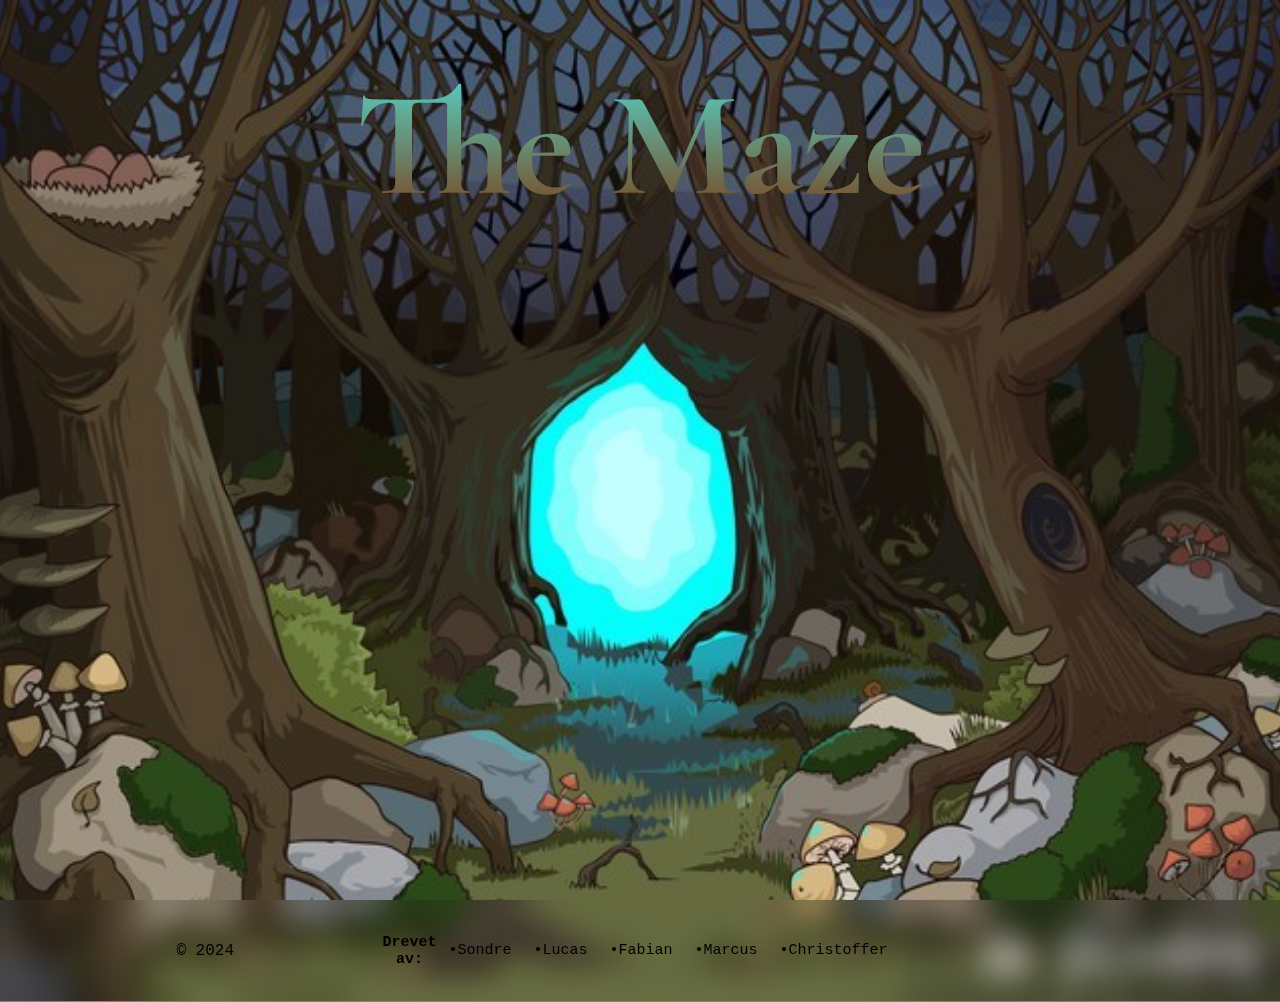
<file: index.html>
<!DOCTYPE html>
<html lang="en">

<head>
    <meta charset="UTF-8">
    <meta name="viewport" content="width=device-width, initial-scale=1.0">
    <title>The Maze</title>
    <link rel="stylesheet" href="style.css">
    <link rel="stylesheet" href="maze.css">
    <link href='https://unpkg.com/boxicons@2.1.4/css/boxicons.min.css' rel='stylesheet'>
    <link rel="preconnect" href="https://fonts.googleapis.com">
    <link rel="preconnect" href="https://fonts.gstatic.com" crossorigin>
    <link
        href="https://fonts.googleapis.com/css2?family=Cormorant+Garamond:ital,wght@0,300;0,400;0,500;0,600;0,700;1,300;1,400;1,500;1,600;1,700&family=Jacquarda+Bastarda+9&display=swap"
        rel="stylesheet">
    <link rel="stylesheet" href="style_memory.css">
    <link rel="stylesheet" href="mulvarp.css">
</head>

<body class="intro">
    <section class="body_portal">


        <section class="sec">
            <h1 class="introH1">The Maze</h1>
            <div class="clipPath-overgang"></div>
            <div id="gate"></div>
        </section>



        <footer class="footer">
            <div class="arstall">© 2024</div>
            <div class="drevet_av">
                <table>
                    <tr>
                        <th>Drevet av:</th>
                        <td class="td_footer">•Sondre</td>
                        <td class="td_footer">•Lucas</td>
                        <td class="td_footer">•Fabian</td>
                        <td class="td_footer">•Marcus</td>
                        <td class="td_footer">•Christoffer</td>
                    </tr>
                </table>
            </div>

        </footer>
    </section>

    <section class="body_maze">

        <div id="maze" class="maze_container">

            <div id="prikk" class="prikk"></div>
        </div>



        <div class="knapp">
            <button id="knapp" onclick="myFunction()"> Trykk meg</button>
        </div>

        <div id="meny" class="meny">
            <div class="overskrift">
                <p></p>
                <p class="endre_figur"> Endre figuren</p>
                <i onclick="myFunctionX()" id="icon" class='bx bx-x'></i>
            </div>

            <div class="farge">
                <p class="farge_tekst"> Farger </p>
                <div onclick="myFunctionRed()" id="red" class="farge_div_1"></div>
                <div onclick="myFunctionBlue()" id="blue" class="farge_div_2"></div>
                <div onclick="myFunctionGreen()" id="green" class="farge_div_3"></div>
                <div onclick="myFunctionYellow()" id="yellow" class="farge_div_4"></div>
                <div onclick="myFunctionPurple()" id="purple" class="farge_div_5"></div>
                <div onclick="myFunctionBrown()" id="brown" class="farge_div_6"></div>
                <div onclick="myFunctionGrey()" id="grey" class="farge_div_7"></div>
                <div onclick="myFunctionPink()" id="pink" class="farge_div_8"></div>
                <div onclick="myFunctionBlack()" id="black" class="farge_div_9"></div>
            </div>
            <br>
            <div class="form">
                <p class="form_tekst">Former</p>
                <div onclick="myFunctionCircle()" id="circle" class="form_div_1"></div>
                <div onclick="myFunctionSquare()" id="square" class="form_div_2"></div>
                <div onclick="myFunctionEllipse()" id="ellipse" class="form_div_3"></div>
                <div onclick="myFunctionRoundedSquare()" id="roundedSquare" class="form_div_4"></div>
                <div onclick="myFunctionEmoji1()" class="form_div_5"> ⭐️</div>
                <div onclick="myFunctionEmoji2()" class="form_div_6"> 🌮</div>
                <div onclick="myFunctionEmoji3()" class="form_div_7"> 🏀</div>
                <div onclick="myFunctionEmoji4()" class="form_div_8"> 🚁</div>
                <div onclick="myFunctionEmoji5()" class="form_div_9"> 🗿</div>

            </div>

        </div>

        <img id="key_image1" src="Bilder/key1.jpg">
        <img id="key_image2" src="Bilder/key2.jpg">
        <img id="key_image3" src="Bilder/key3.jpg">
        <img id="arrow_image" src="Bilder/arrow1.jpg">

        <div id="keys_abc" class="keys_abc">
            <div id="keys_counter" class="keys_counter"> Nøkler samlet</div>
            <div class="keys_container">
                <div class="key_position_1"></div>
                <div class="key_position_2"></div>
                <div class="key_position_3"></div>
            </div>

        </div>
        <div id="gratulerer" class="gratulerer"> Gratulerer! Du klarte det</div>

        <div id="ti_sekunder" class="ti_sekunder">10 SEKUNDER IGJEN!</div>

        <div class="timer_abc">
            <div class="timer_tekst">Tid igjen:</div>
            <div id="timer" class="timer"></div>
        </div>

    </section>

    <section id="body_memory" class="body_memory">
        <h1 class="overskrift">Memory!</h1>
        <div class="main">
            <div class="tellerOversikt">
                <h2 class="trekk_memory_h2">Antall trekk:</h2>
                <h4 id="teller">0</h4>
            </div>
            <div class="brett" id="brett"></div>
            <div class="memory_information"> Klar spillet innen 20 trekk</div>
            <button id="reset-btn" style="display: none;"> Reset game</button>
        </div>
    </section>

    <section class="quiz_body">
        <div class="overskriftquiz">
        </div>

        <section class="body_quiz">
            <div class="quiz-container">
                <div class="sporsmal-container">
                    <p>Spørsmål 1: Hva står forkortelsen "HTTP" for?</p>
                    <div class="alternativer-container">
                        <label class="alternativ-label"><input type="radio" name="q1" value="A"> A. HyperText Transfer
                            Protocol </label>
                        <label class="alternativ-label"><input type="radio" name="q1" value="B"> B. High-Tech Transfer
                            Process</label>
                        <label class="alternativ-label"><input type="radio" name="q1" value="C"> C. Hyperlink and Text
                            Transmission Protocol</label>
                        <label class="alternativ-label"><input type="radio" name="q1" value="D"> D. Hosted Transfer
                            Protocol</label>
                    </div>
                </div>

                <div class="sporsmal-container">
                    <p>Spørsmål 2: Hva er 249 i binærtall?</p>
                    <div class="alternativer-container">
                        <label class="alternativ-label"><input type="radio" name="q2" value="A"> A. 11111010</label>
                        <label class="alternativ-label"><input type="radio" name="q2" value="B"> B. 11111001</label>
                        <label class="alternativ-label"><input type="radio" name="q2" value="C"> C. 11111011</label>
                        <label class="alternativ-label"><input type="radio" name="q2" value="D"> D. 11011010</label>
                    </div>
                </div>

                <div class="sporsmal-container">
                    <p>Spørsmål 3: Hvilket av disse lydformatene er tapsfritt?</p>
                    <div class="alternativer-container">
                        <label class="alternativ-label"><input type="radio" name="q3" value="A"> A. MP3 </label>
                        <label class="alternativ-label"><input type="radio" name="q3" value="B"> B. ACC</label>
                        <label class="alternativ-label"><input type="radio" name="q3" value="C"> C. MP4</label>
                        <label class="alternativ-label"><input type="radio" name="q3" value="D"> D. WAV</label>
                    </div>
                </div>

                <div class="sporsmal-container">
                    <p>Spørsmål 4: Hva heter disse tegnene: [] ?</p>
                    <div class="alternativer-container">
                        <label class="alternativ-label"><input type="radio" name="q4" value="A"> A. Braces</label>
                        <label class="alternativ-label"><input type="radio" name="q4" value="B"> B. Stag</label>
                        <label class="alternativ-label"><input type="radio" name="q4" value="C"> C. Array</label>
                        <label class="alternativ-label"><input type="radio" name="q4" value="D"> D. Function</label>
                    </div>
                </div>

                <div class="sporsmal-container">
                    <p>Spørsmål 5: Hva brukes GetElementById til?</p>
                    <div class="alternativer-container">
                        <label class="alternativ-label"><input type="radio" name="q5" value="A"> A. Hente ut ID´er og
                            klasser</label>
                        <label class="alternativ-label"><input type="radio" name="q5" value="B"> B. Hente ut
                            klasser</label>
                        <label class="alternativ-label"><input type="radio" name="q5" value="C"> C. Endre en
                            variabel</label>
                        <label class="alternativ-label"><input type="radio" name="q5" value="D"> D. Hente ut
                            ID´er</label>
                    </div>
                </div>

                <div class="sporsmal-container">
                    <p>Spørsmål 6: I hvilken sammenheng brukes RGB systemet?</p>
                    <div class="alternativer-container">
                        <label class="alternativ-label"><input type="radio" name="q6" value="A"> A. Linke HTML sider til
                            CSS</label>
                        <label class="alternativ-label"><input type="radio" name="q6" value="B"> B. Bestemme farger
                            digitalt</label>
                        <label class="alternativ-label"><input type="radio" name="q6" value="C"> C. Legge bilder inn i
                            en HTML</label>
                        <label class="alternativ-label"><input type="radio" name="q6" value="D"> D. Komprimere lyd
                            digitalt</label>
                    </div>
                </div>

                <div class="sporsmal-container">
                    <p>Spørsmål 7: Hva er www.google.com et eksempel på?</p>
                    <div class="alternativer-container">
                        <label class="alternativ-label"><input type="radio" name="q7" value="A"> A. IP-adresse</label>
                        <label class="alternativ-label"><input type="radio" name="q7" value="B"> B. Adressen til
                            nettstedet</label>
                        <label class="alternativ-label"><input type="radio" name="q7" value="C"> C. Et domene</label>
                        <label class="alternativ-label"><input type="radio" name="q7" value="D"> D. En URL</label>
                    </div>
                </div>

                <div class="sporsmal-container">
                    <p>Spørsmål 8: Er HTTPS eller HTTP mest sikret?: </p>
                    <div class="alternativer-container">
                        <label class="alternativ-label"><input type="radio" name="q8" value="A"> A. HTTPS </label>
                        <label class="alternativ-label"><input type="radio" name="q8" value="B"> B. HTTP</label>
                        <label class="alternativ-label"><input type="radio" name="q8" value="C"> C. De er like
                            sikre</label>
                        <label class="alternativ-label"><input type="radio" name="q8" value="D"> D. Navnet er ubetydelig
                            for sikkerheten</label>
                    </div>
                </div>

                <div class="sporsmal-container">
                    <p>Spørsmål 9: Hvilket programmeringsspråk ble utviklet av Microsoft og er mye brukt for å lage
                        Windows-applikasjoner?</p>
                    <div class="alternativer-container">
                        <label class="alternativ-label"><input type="radio" name="q9" value="A"> A. Python</label>
                        <label class="alternativ-label"><input type="radio" name="q9" value="B"> B. Java</label>
                        <label class="alternativ-label"><input type="radio" name="q9" value="C"> C. C#</label>
                        <label class="alternativ-label"><input type="radio" name="q9" value="D"> D. Ruby</label>
                    </div>
                </div>

                <div class="sporsmal-container">
                    <p>Spørsmål 10: Hva er en SSD?</p>
                    <div class="alternativer-container">
                        <label class="alternativ-label"><input type="radio" name="q10" value="A"> A. System Status
                            Detector</label>
                        <label class="alternativ-label"><input type="radio" name="q10" value="B"> B. Software Security
                            Database</label>
                        <label class="alternativ-label"><input type="radio" name="q10" value="C"> C. Super Speed
                            Device</label>
                        <label class="alternativ-label"><input type="radio" name="q10" value="D"> D. Solid State
                            Drive</label>
                    </div>
                </div>

                <button class="sjekk-resultat-btn" onclick="beregnResultat()">Sjekk resultat</button>
                <div class="krav_quiz">Få 8 eller mer poeng for å bestå!</div>
                <div class="resultat" id="resultat"></div>
            </div>

        </section>

    </section>

    <section class="tap">
        <p class="p_elm_tap">Du Tapte</p>
    </section>

    <section class="body_muldvarp">

        <div class="tekst">
            <h2 class="slo_mulvarpen_h2">Slå til Muldvarpen minst 15 ganger!</h2>
            <h2>Din score:</h2>
            <h2 id="score">0</h2>

            <h2>Gjenstående tid:</h2>
            <h2 id="tid">20</h2>
        </div>

        <div class="grid">
            <div class="rute" id="1"></div>
            <div class="rute" id="2"></div>
            <div class="rute" id="3"></div>
            <div class="rute" id="4"></div>
            <div class="rute" id="5"></div>
            <div class="rute" id="6"></div>
            <div class="rute" id="7"></div>
            <div class="rute" id="8"></div>
            <div class="rute" id="9"></div>
        </div>

    </section>



    <script src="script.js"></script>
    <script src="index.js"></script>
    <script src="script_memory.js"></script>
    <script src="spill.js"></script>
    <script src="mulvarp.js"></script>

</body>

</html>
</file>
<file: maze.css>
* {
  padding: 0;
  margin: 0;
  box-sizing: border-box;
  font-family: "JetBrains Mono", monospace;
}

.body_maze {
  height: 100vh;
  background-image: url("Bilder/bakgrunn_hoved.jpg");
  background-position: center;
  background-size: cover;
  overflow: hidden;
}

.prikk {
  width: 40px;
  height: 40px;
  border-radius: 50%;
  background-color: red;
  position: absolute;
  top: 50px;
  right: 10px;
  transform: translate(-50%, -50%);

}

#prikk {
  border: none;
}

.knapp {
  margin-left: 10%;
  position: absolute;
  bottom: 10%;
}

.knapp button {
  display: block;
  align-items: center;
  appearance: none;
  background-color: #FCFCFD;
  border-radius: 4px;
  border-width: 0;
  box-shadow: rgba(45, 35, 66, 0.4) 0 2px 4px, rgba(45, 35, 66, 0.3) 0 7px 13px -3px, #D6D6E7 0 -3px 0 inset;
  box-sizing: border-box;
  color: #36395A;
  cursor: pointer;
  font-family: "JetBrains Mono", monospace;
  height: 48px;
  justify-content: center;
  line-height: 1;
  list-style: none;
  overflow: hidden;
  padding-left: 16px;
  padding-right: 16px;
  position: relative;
  text-align: left;
  text-decoration: none;
  transition: box-shadow .15s, transform .15s;
  user-select: none;
  -webkit-user-select: none;
  touch-action: manipulation;
  white-space: nowrap;
  will-change: box-shadow, transform;
  font-size: 18px;
  width: fit-content;
}

.knapp button:focus {
  box-shadow: #D6D6E7 0 0 0 1.5px inset, rgba(45, 35, 66, 0.4) 0 2px 4px, rgba(45, 35, 66, 0.3) 0 7px 13px -3px, #D6D6E7 0 -3px 0 inset;
}

.knapp button:hover {
  box-shadow: rgba(45, 35, 66, 0.4) 0 4px 8px, rgba(45, 35, 66, 0.3) 0 7px 13px -3px, #D6D6E7 0 -3px 0 inset;
  transform: translateY(-2px);
}

.knapp button:active {
  box-shadow: #D6D6E7 0 3px 7px inset;
  transform: translateY(2px);
}

.maze_container {
  display: grid;
  position: relative;
  grid-template-columns: repeat(10, 60px);
  grid-template-rows: repeat(10, 60px);
  width: fit-content;
  margin: 100px auto;
  background-color: transparent;
  backdrop-filter: blur(15px);
  padding: 20px;
  border-radius: 20px;
  box-shadow: rgba(0, 0, 0, 0.56) 0px 22px 70px 4px;
}

.maze_container>div {
  border: 2px solid #e4e6ff;
}


.meny {
  position: absolute;
  top: 15%;
  left: 3%;
  border-radius: 20px;
  background-color: #d6d6e6;
  height: 500px;
  width: 320px;
  display: none;
  box-shadow: rgba(0, 0, 0, 0.56) 0px 22px 70px 4px;
}

.overskrift {
  display: flex;
  justify-content: space-between;
  align-items: center;
}

.endre_figur {
  font-family: "JetBrains Mono", monospace;
  font-size: 23px;
}

#icon {
  padding: 10px;
  font-size: 50px;
}


.farge {
  display: grid;
  grid-template-columns: repeat(5, 64px);
  grid-template-rows: repeat(2, 64px);
}

.farge_tekst {
  text-align: center;
  padding-top: 20px;
}


.farge_div_1 {

  width: 50px;
  height: 50px;
  margin: auto;
  background-color: red;
  border: 3px solid black;
}

.farge_div_2 {
  width: 50px;
  height: 50px;
  margin: auto;
  background-color: blue;
}

.farge_div_3 {
  width: 50px;
  height: 50px;
  margin: auto;
  background-color: teal;
}

.farge_div_4 {
  width: 50px;
  height: 50px;
  margin: auto;
  background-color: yellow;
}

.farge_div_5 {
  width: 50px;
  height: 50px;
  margin: auto;
  background-color: purple;
}

.farge_div_6 {
  width: 50px;
  height: 50px;
  margin: auto;
  background-color: peru;
}

.farge_div_7 {
  width: 50px;
  height: 50px;
  margin: auto;
  background-color: gray;
}

.farge_div_8 {
  width: 50px;
  height: 50px;
  margin: auto;
  background-color: pink;
}

.farge_div_9 {
  width: 50px;
  height: 50px;
  margin: auto;
  background-color: black;
}

.form {
  display: grid;
  grid-template-columns: repeat(5, 64px);
  height: 64px;
  grid-template-rows: 64px 64px;
}

.form_tekst {
  text-align: center;
  padding-top: 20px;
}

.form_div_1 {
  width: 50px;
  height: 50px;
  margin: auto;
  background-color: red;
  border-radius: 50%;
  border: 3px solid black;
}

.form_div_2 {
  width: 50px;
  height: 50px;
  margin: auto;
  background-color: red;
}

.form_div_3 {
  width: 50px;
  height: 50px;
  margin: auto;
  background-color: red;
  border-radius: 50% 30%;
}

.form_div_4 {
  width: 50px;
  height: 50px;
  margin: auto;
  background-color: red;
  border-radius: 15px;
}

.form_div_5 {
  font-size: 50px;
  margin: auto;
}

.form_div_6 {
  font-size: 50px;
  margin: auto;
}

.form_div_7 {
  font-size: 50px;
  margin: auto;
}

.form_div_8 {
  font-size: 50px;
  margin: auto;
}

.form_div_9 {
  font-size: 50px;
  margin: auto;
}



.show {
  display: block;
}



.r0.c0 {
  border-right: none;
}

.r0.c1 {
  border-left: none;
  border-right: none;
}

.r0.c2 {
  border-left: none;
  border-bottom: none;
}

.r1.c2 {
  border-top: none;
  border-right: none;
}

.r1.c3 {
  border-left: none;
  border-top: none;
}

.r0.c3 {
  border-bottom: none;
  border-right: none;
}

.r0.c4 {
  border-left: none;
  border-right: none;
}

.r0.c5 {
  border-left: none;
  border-bottom: none;
}

.r1.c5 {
  border-left: none;
  border-top: none;
}

.r1.c4 {
  border-right: none;
  border-bottom: none;
}

.r2.c4 {
  border-top: none;
  border-bottom: none;
}

.r3.c4 {
  border-top: none;
  border-bottom: none;
}

.r4.c4 {
  border-top: none;
  border-bottom: none;
}

.r5.c4 {
  border-top: none;
  border-bottom: none;
}

.r6.c4 {
  border-top: none;
  border-right: none;
}

.r6.c5 {
  border-top: none;
  border-left: none;
}

.r5.c5 {
  border-top: none;
  border-bottom: none;
}

.r4.c5 {
  border-top: none;
  border-bottom: none;
}

.r3.c5 {
  border-top: none;
  border-bottom: none;
}

.r2.c5 {
  border-right: none;
  border-bottom: none;
}

.r2.c6 {
  border-top: none;
  border-left: none;
}

.r1.c6 {
  border-top: none;
  border-bottom: none;
}

.r0.c6 {
  border-right: none;
  border-bottom: none;
}

.r0.c7 {
  border-left: none;
  border-bottom: none;
}

.r1.c7 {
  border-top: none;
  border-right: none;
}

.r1.c8 {
  border-left: none;
  border-bottom: none;
}

.r2.c8 {
  border-top: none;
  border-right: none;
}

.r2.c9 {
  border-top: none;
  border-bottom: none;
  border-left: none;
}

.r1.c9 {
  border-top: none;
  border-bottom: none;
}

.r0.c9 {
  border-left: none;
  border-bottom: none;
}

.r0.c8 {
  border-right: none;
}

.r3.c9 {
  border-top: none;
  border-left: none;
}

.r3.c8 {
  border-left: none;
  border-right: none;
}

.r3.c7 {
  border-top: none;
  border-left: none;
  border-right: none;
}

.r2.c7 {
  border-bottom: none;
}

.r3.c6 {
  border-right: none;
  border-bottom: none;
}

.r4.c6 {
  border-top: none;
  border-bottom: none;
}

.r5.c6 {
  border-top: none;
  border-bottom: none;
}

.r6.c6 {
  border-top: none;
  border-bottom: none;
}

.r7.c6 {
  border-top: none;
  border-left: none;
}

.r7.c5 {
  border-right: none;
  border-bottom: none;
}

.r8.c5 {
  border-left: none;
  border-top: none;
}

.r8.c4 {
  border-right: none;
  border-bottom: none;
}

.r9.c4 {
  border-top: none;
  border-right: none;
  border-left: none;
}

.r9.c5 {
  border-right: none;
  border-left: none;
}

.r9.c6 {
  border-left: none;
  border-right: none;
}

.r9.c7 {
  border-top: none;
  border-left: none;
}

.r8.c7 {
  border-top: none;
  border-bottom: none;
  border-left: none;
}

.r8.c6 {
  border-right: none;
}

.r7.c7 {
  border-right: none;
  border-bottom: none;
}

.r7.c8 {
  border-top: none;
  border-left: none;
}

.r6.c8 {
  border-right: none;
  border-bottom: none;
}

.r6.c9 {
  border-top: none;
  border-bottom: none;
  border-left: none;
}

.r7.c9 {
  border-top: none;
  border-bottom: none;
}

.r8.c9 {
  border-top: none;
  border-bottom: none;
}

.r9.c9 {
  border-top: none;
  border-left: none;
}

.r9.c8 {
  border-top: none;
  border-right: none;
}

.r8.c8 {
  border-bottom: none;
}

.r5.c9 {
  border-top: none;
  border-bottom: none;
}

.r4.c9 {
  border-left: none;
  border-bottom: none;
}

.r4.c8 {
  border-right: none;
  border-bottom: none;
}

.r5.c8 {
  border-top: none;
  border-left: none;
}

.r6.c7 {
  border-top: none;
}

.r5.c7 {
  border-top: none;
  border-bottom: none;
  border-right: none;
}

.r4.c7 {
  border-bottom: none;
}

.r9.c3 {
  border-right: none;
  border-left: none;
}

.r9.c2 {
  border-top: none;
  border-right: none;
}

.r8.c2 {
  border-top: none;
  border-bottom: none;
}

.r7.c2 {
  border-left: none;
  border-bottom: none;
}

.r7.c1 {
  border-left: none;
  border-right: none;
}

.r7.c0 {
  border-top: none;
  border-bottom: none;
  border-right: none;
}

.r8.c0 {
  border-top: none;
  border-bottom: none;
}

.r9.c0 {
  border-top: none;
  border-right: none;
}

.r9.c1 {
  border-top: none;
  border-left: none;
}

.r8.c1 {
  border-bottom: none;
}

.r6.c0 {
  border-top: none;
  border-bottom: none;
}

.r5.c0 {
  border-right: none;
  border-bottom: none;
}

.r5.c1 {
  border-left: none;
  border-right: none;
}

.r5.c2 {
  border-left: none;
  border-bottom: none;
}

.r6.c2 {
  border-top: none;
  border-left: none;
  border-right: none;
}

.r6.c1 {
  border-right: none;
}

.r6.c3 {
  border-top: none;
  border-bottom: none;
  border-left: none;
}

.r7.c3 {
  border-top: none;
  border-bottom: none;
  border-right: none;
}

.r8.c3 {
  border-top: none;
}

.r7.c4 {
  border-left: none;
}

.r5.c3 {
  border-top: none;
  border-bottom: none;
}

.r4.c3 {
  border-left: none;
  border-bottom: none;
}

.r4.c2 {
  border-left: none;
  border-right: none;
}

.r4.c1 {
  border-top: none;
  border-right: none;
}

.r3.c1 {
  border-top: none;
  border-bottom: none;
}

.r2.c1 {
  border-top: none;
  border-bottom: none;
  border-right: none;
}

.r1.c1 {
  border-left: none;
  border-bottom: none;
}

.r1.c0 {
  border-right: none;
  border-bottom: none;
}

.r2.c0 {
  border-top: none;
  border-bottom: none;
}

.r3.c0 {
  border-top: none;
  border-bottom: none;
}

.r4.c0 {
  border-top: none;
}

.r2.c2 {
  border-left: none;
  border-bottom: none;
}

.r3.c2 {
  border-top: none;
  border-right: none;
}

.r3.c3 {
  border-top: none;
  border-left: none;
}

.r2.c3 {
  border-bottom: none;
}

img {
  margin: 6px;
  width: 35px;
}

.timer_abc {

  flex-direction: column;
  width: 180px;
  height: 100px;
  background-color: #d6d6e6;
  position: relative;
  bottom: 640px;
  left: 79%;
  border-radius: 10px;
  font-family: "JetBrains Mono", monospace;
  display: flex;
  justify-content: space-around;

  font-size: 20px;
}

.timer_tekst {
  text-align: center;
}

.timer {
  text-align: center;
}

.keys_abc {

  flex-direction: column;
  width: 300px;
  height: 130px;
  background-color: #d6d6e6;
  position: relative;
  bottom: 700px;
  left: 75%;
  border-radius: 10px;
  font-family: "JetBrains Mono", monospace;
  display: flex;
  justify-content: space-around;

  font-size: 20px;
}

.keys_counter {
  text-align: center;
}

.keys_container {
  display: flex;
  flex-direction: row;
  justify-content: center;
  gap: 20px;
}

.keys_container>div {
  width: 50px;
  height: 50px;
  border: 1px solid black;
  border-radius: 50%;
}

.gratulerer {
  width: 280px;
  height: 100px;
  background-color: #d6d6e6;
  position: relative;
  left: 41%;
  bottom: 625px;
  display: flex;
  justify-content: center;
  padding: 20px;
  font-family: "JetBrains Mono", monospace;
  border-radius: 10px;
  font-size: 16px;
  align-items: center;
}

#gratulerer {
  display: none;
}

#arrow_image {
  margin: 10px;
  width: 43px;
}

.p_elm_tap {
  font-size: 100px;
  color: darkred;
  margin: auto;
}
</file>
<file: style_memory.css>
body {
    background-color: #333333;
    margin: 0;
    font-family: 'Courier New', Courier, monospace;
}

.brett {
    display: grid;
    grid-template-columns: repeat(4, 120px);
    gap: 20px;
    box-sizing: border-box;
    margin: 50px auto;
    width: max-content;
    padding-bottom: 20%;
}

h3 {
    width: fit-content;
    height: fit-content;
    background-color: #eeeeee;
    border: 5px solid #444444;
    margin: 0px 0px;
    font-size: 28px;
}

button {
    font-size: large;
    font-weight: bold;
    font-family: 'Courier New', Courier, monospace;
}

.main {
    margin: 30px;
    display: grid;
    grid-template-columns: 10% 80%;
}

.kort {
    height: 120px;
    background-color: #111111;
    border: 5px solid #444444;
    cursor: pointer;
}

.overskrift {
    width: fit-content;
    height: fit-content;
    padding: 10px;
    margin: 30px auto;
    background-color: #eeeeee;
    border: 5px solid #444444;
    font-size: 40px;
}

.tellerOversikt {
    width: fit-content;
    height: fit-content;
    padding: 0px 10px;
    background-color: #eeeeee;
    border: 5px solid #444444;
}

#teller {
    font-size: 20px;
}

#body_memory {
    display: none;
}

.memory_information {
    position: relative;
    bottom: 849px;
    left: 153px;
    width: 200px;
    height: fit-content;
    padding: 0 10px;
    background-color: #eeeeee;
    border: 5px solid #444444;
    font-size: 20px;
}

.trekk_memory_h2 {
    color: black;
}
</file>
<file: mulvarp.css>
.body_muldvarp {
  height: 100%;
  margin: 0;
  display: flex;
  align-items: center;
  justify-content: center;
}

/*display: grid;
  grid-template-columns: 0.5fr 1fr;
  grid-column-start: 2;
  grid-column-end: 3;
  grid-column-start: 1;
  grid-column-end: 2;*/
.grid {
  width: 620px;
  height: 620px;
  display: flex;
  flex-wrap: wrap;
  justify-content: space-around;
  margin: auto;
  position: relative;
  bottom: 400px
}

.rute {
  height: 200px;
  width: 200px;
  border-style: solid;
  border-color: black;
  background-color: rgb(72, 29, 29);
  border-radius: 30%;
}

.mulvarp {
  background-image: url("Bilder/mulvarp.png");
  background-size: cover;
}

.body_muldvarp {
  background-image: url("Bilder/gress.jpg");
  background-repeat: no-repeat;
  background-size: cover;
}

h2 {
  color: whitesmoke;
  margin-left: 20px;
}

.tekst {
  height: 500px;
  width: 200px;
  display: flex;
  flex-direction: column;
  margin-right: 120px;
  background-color: grey;
  justify-content: space-evenly;
  border: 3px solid black;
  position: relative;
  top: 50px;

}

.body_muldvarp {
  display: none;
}

.slo_mulvarpen_h2 {
  color: greenyellow;
}
</file>
<file: style.css>
/* Minimal Reset */
* {
    padding: 0;
    margin: 0;
    box-sizing: border-box;
}

.intro {
    background-color: grey;
    background-image: url("Bilder/Gate.jpg");
    background-position: center;
    background-size: cover;
}

.introH1 {
    background: -webkit-linear-gradient(rgb(81, 228, 218), rgb(127, 51, 10));
    -webkit-background-clip: text;
    -webkit-text-fill-color: transparent;
    display: block;
    text-align: center;
    position: absolute;
    top: 6%;
    font-family: "Cormorant Garamond", serif;
    font-weight: 700;
    font-style: normal;
    font-size: 150px;
}

.footer {
    display: grid;
    grid-template-columns: 1fr 1fr 1fr;
    bottom: 0;
    background-color: transparent;
    backdrop-filter: blur(15px);
    padding: 30px;
    font-family: Verdana, Tahoma, sans-serif;
}

.arstall {
    grid-column-start: 1;
    grid-column-end: 2;
    margin: auto;
}

.drevet_av {
    grid-column-start: 2;
    grid-column-end: 3;
    font-size: 15px;
}


.om_oss a {
    text-decoration: none;
    color: black;
}

.td_footer {
    padding: 10px;
}

canvas {
    border: 1px solid black;
}

/* Overgang */

.clipPath-overgang {
    position: fixed;
    top: 0;
    left: 0;
    width: 100%;
    height: 100%;
    background-image: radial-gradient(circle, #b2fdfd, #00f8fd, #008999);
    clip-path: circle(0% at 50% 50%);
    pointer-events: none;
    z-index: 10;
}

.clipPath-overgang.aktiv {
    clip-path: circle(80% at 50% 50%);
    transition: clip-path 1.2s linear;
}

.sec {
    display: flex;
    justify-content: center;
    align-items: center;
    min-height: 100vh;
    transition-delay: 1.2s;
}

#gate {
    position: absolute;
    cursor: pointer;
    width: 17%;
    top: 37%;
    padding-top: 25%;
    border: radius 75%;
}

.body_index {
    display: block;
}

.body_maze {
    display: none;
}

.body_quiz {
    font-family: 'Segoe UI', Tahoma, Geneva, Verdana, sans-serif;
    background-color: royalblue;
    background-image: url("Bilder/quizBakgrunn.jpg");
    background-position: center;
    background-size: cover;
    margin: 0;
    padding: 0;
    display: flex;
    justify-content: center;
    align-items: center;
    min-height: 100vh;
}

.quiz-container {
    max-width: 800px;
    background-color: transparent;
    backdrop-filter: blur(15px);
    border: 3px solid #ddd;
    border-radius: 10px;
    overflow: hidden;
    box-shadow: 0 0 10px rgba(0, 0, 0, 0.1);
    margin: 20px;
}

.sporsmal-container {
    padding: 20px;
    border-bottom: 3px solid #ddd;
    color: white;
}

.sporsmal-container p {
    font-size: 18px;
    margin-bottom: 10px;
}

.alternativer-container {
    display: grid;
    grid-template-columns: repeat(2, 1fr);
    gap: 10px;
}

.alternativ-label {
    display: block;
    padding: 10px;
    background-color: #f4f4f4;
    color: black;
    border: 1px solid #ddd;
    border-radius: 5px;
    cursor: pointer;
    transition: background-color 0.3s ease;
}

.alternativ-label:hover {
    background-color: #e0e0e0;
}

.sjekk-resultat-btn {
    display: block;
    margin: 20px auto;
    padding: 10px 20px;
    font-size: 16px;
    background-color: #4caf50;
    color: #fff;
    border: none;
    border-radius: 5px;
    cursor: pointer;
    transition: background-color 0.3s ease;
}

.sjekk-resultat-btn:hover {
    background-color: #45a049;
}

.resultat {
    color: white;
    text-align: center;
    margin-bottom: 20px;
}

.body_memory {
    background-image: url(Bilder/memorybackground.jpg);
    background-position: center;
    background-size: cover;
    height: auto;
}

.quiz_body {
    display: none;
}

.ti_sekunder {
    display: none;
    width: 280px;
    height: 100px;
    font-size: 40px;
    background-color: #d6d6e6;
    position: relative;
    left: 41%;
    bottom: 625px;
    padding: 20px;
    font-family: "JetBrains Mono", monospace;
    border-radius: 10px;
    font-size: 16px;
    align-items: center;
    text-align: center;

}

.tap {
    display: none;
}

.p_elm_tap {
    font-size: 100px;
    color: darkred;
    margin: auto;
    text-align: center;
    position: relative;
    top: 350px;
    font-family: cursive;
}

.krav_quiz {
    align-items: center;
    margin: auto;
    color: white;
    font-size: 20px;
    position: relative;
    text-align: center;
}
</file>
